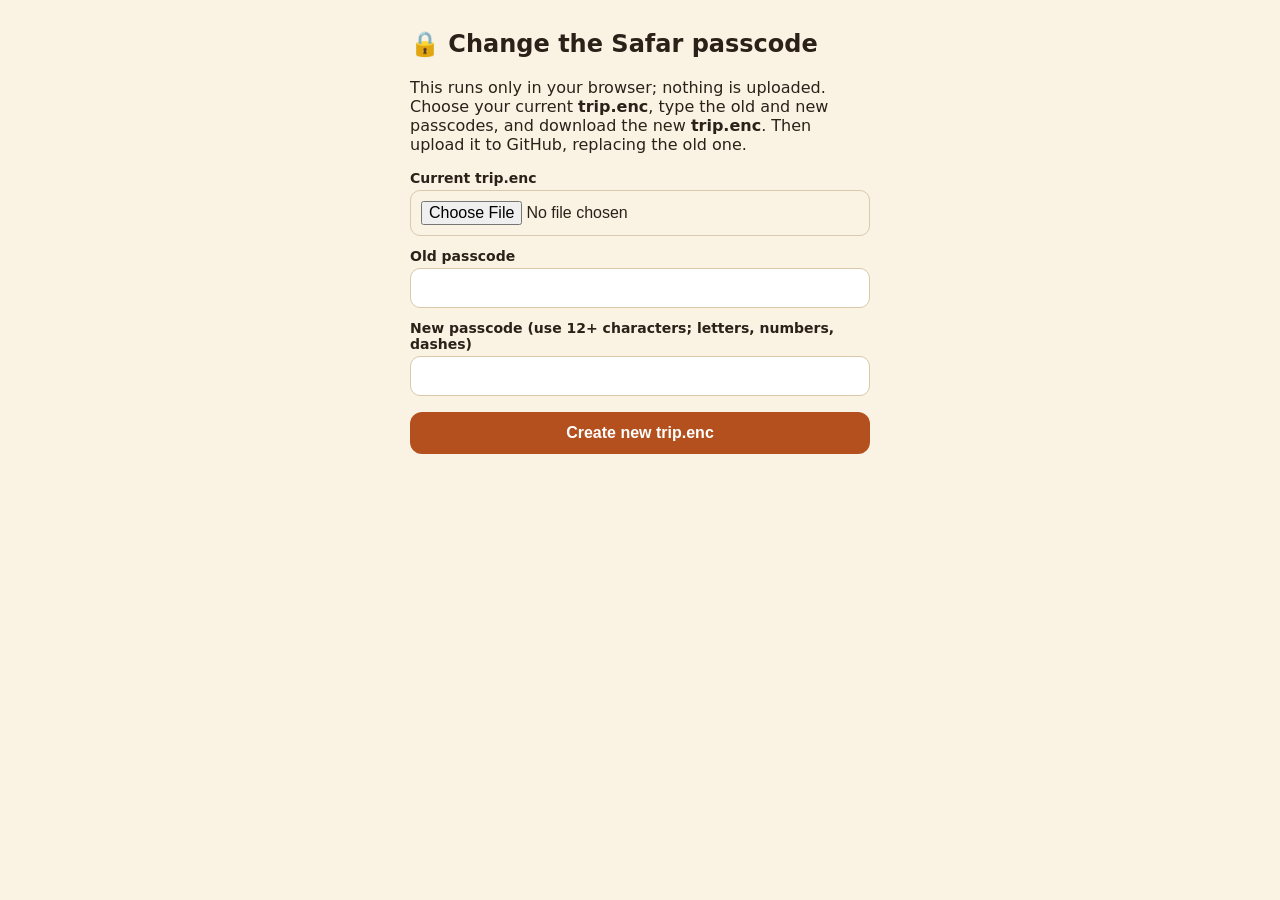
<file: change-passcode.html>
<!doctype html><html lang="en"><head><meta charset="utf-8"><meta name="viewport" content="width=device-width,initial-scale=1">
<meta name="robots" content="noindex,nofollow"><title>Change Safar passcode</title>
<style>body{font-family:system-ui,sans-serif;max-width:460px;margin:30px auto;padding:0 16px;background:#faf3e4;color:#2b2118}label{display:block;margin:12px 0 4px;font-weight:600;font-size:14px}input{width:100%;padding:10px;font-size:16px;box-sizing:border-box;border:1px solid #d9c9ad;border-radius:10px}button{margin-top:16px;padding:12px;width:100%;font-size:16px;border:0;border-radius:12px;background:#b4501e;color:#fff;font-weight:600}#m{margin-top:12px;font-size:14px}</style></head><body>
<h2>🔒 Change the Safar passcode</h2>
<p>This runs only in your browser; nothing is uploaded. Choose your current <b>trip.enc</b>, type the old and new passcodes, and download the new <b>trip.enc</b>. Then upload it to GitHub, replacing the old one.</p>
<label>Current trip.enc</label><input type="file" id="f">
<label>Old passcode</label><input id="o" type="password" autocomplete="off">
<label>New passcode (use 12+ characters; letters, numbers, dashes)</label><input id="n" type="text" autocomplete="off">
<button id="go">Create new trip.enc</button><div id="m"></div>
<script>
const b64=x=>Uint8Array.from(atob(x),c=>c.charCodeAt(0)),enc=u=>btoa(String.fromCharCode(...u)),T=new TextEncoder();
async function key(p,salt,n,use){const km=await crypto.subtle.importKey('raw',T.encode(p.trim().toLowerCase()),'PBKDF2',false,['deriveKey']);return crypto.subtle.deriveKey({name:'PBKDF2',salt,iterations:n,hash:'SHA-256'},km,{name:'AES-GCM',length:256},false,[use])}
document.getElementById('go').onclick=async()=>{const m=document.getElementById('m');try{
 const file=document.getElementById('f').files[0];if(!file)throw Error('Choose trip.enc first');
 const b=JSON.parse(await file.text()),o=document.getElementById('o').value,n=document.getElementById('n').value.trim();
 if(n.length<10)throw Error('New passcode must be at least 10 characters');
 let plain;try{plain=await crypto.subtle.decrypt({name:'AES-GCM',iv:b64(b.i)},await key(o,b64(b.s),b.n,'decrypt'),b64(b.c))}catch{throw Error('The old passcode is wrong')}
 const salt=crypto.getRandomValues(new Uint8Array(16)),iv=crypto.getRandomValues(new Uint8Array(12)),N=250000;
 const ct=new Uint8Array(await crypto.subtle.encrypt({name:'AES-GCM',iv},await key(n,salt,N,'encrypt'),plain));
 const out=JSON.stringify({v:1,n:N,s:enc(salt),i:enc(iv),c:enc(ct)});
 const a=document.createElement('a');a.href=URL.createObjectURL(new Blob([out],{type:'application/json'}));a.download='trip.enc';a.click();
 m.style.color='#2e7d32';m.textContent='Done – trip.enc downloaded. Upload it to GitHub, then reload the app.'}catch(e){m.style.color='#b3261e';m.textContent=e.message}};
</script></body></html>
</file>
